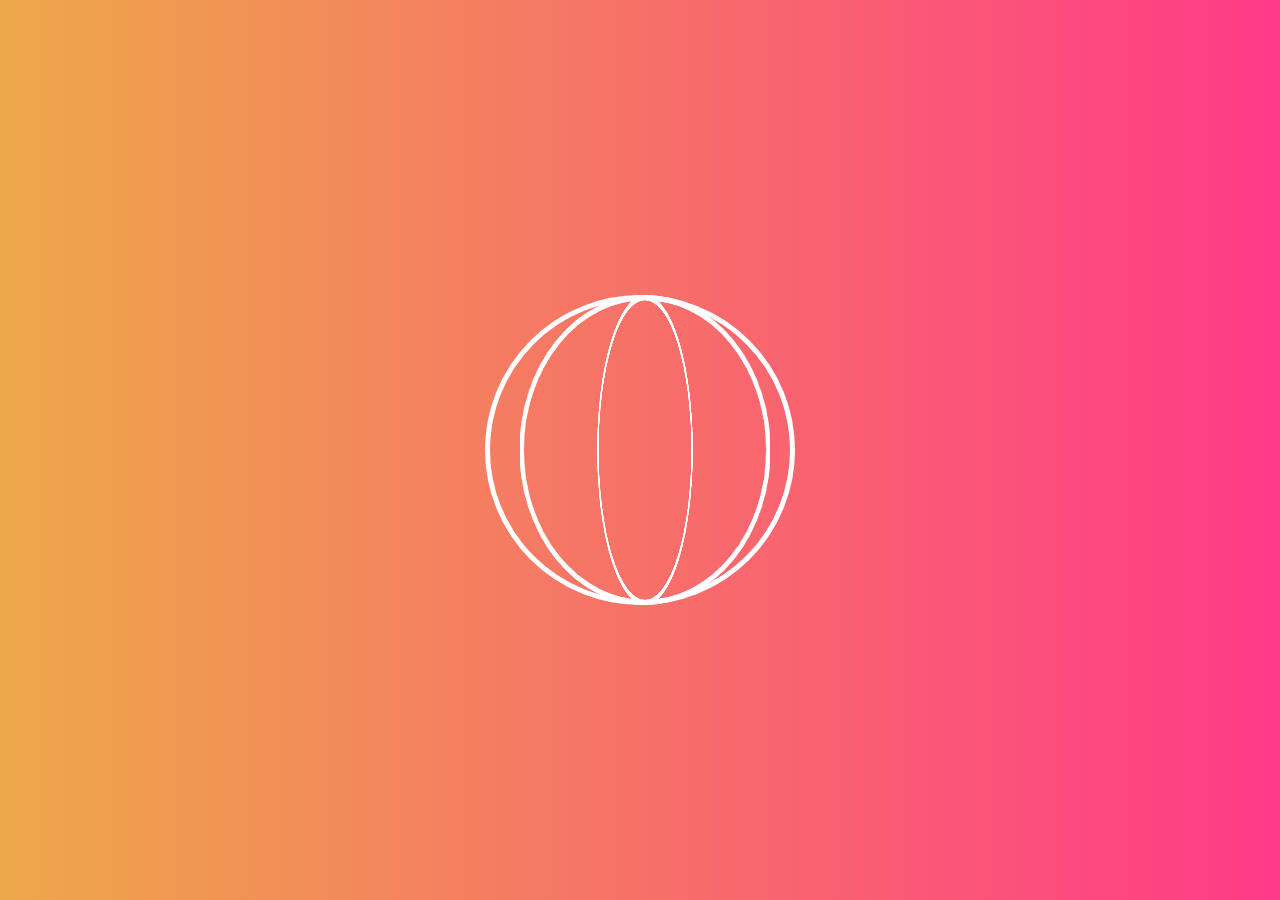
<file: 3d-spinner/index.html>
<!DOCTYPE html>
<html lang="en">

<head>
    <meta charset="UTF-8">
    <meta name="viewport" content="width=device-width, initial-scale=1.0">
    <meta http-equiv="X-UA-Compatible" content="ie=edge">
    <link rel="stylesheet" href="./style.css">
    <title>3D Spinner</title>
</head>

<body>
    <div class="container">
        <div class="circle">
            <div></div>
            <div></div>
            <div></div>
            <div></div>
        </div>
    </div>
</body>
</html>
</file>
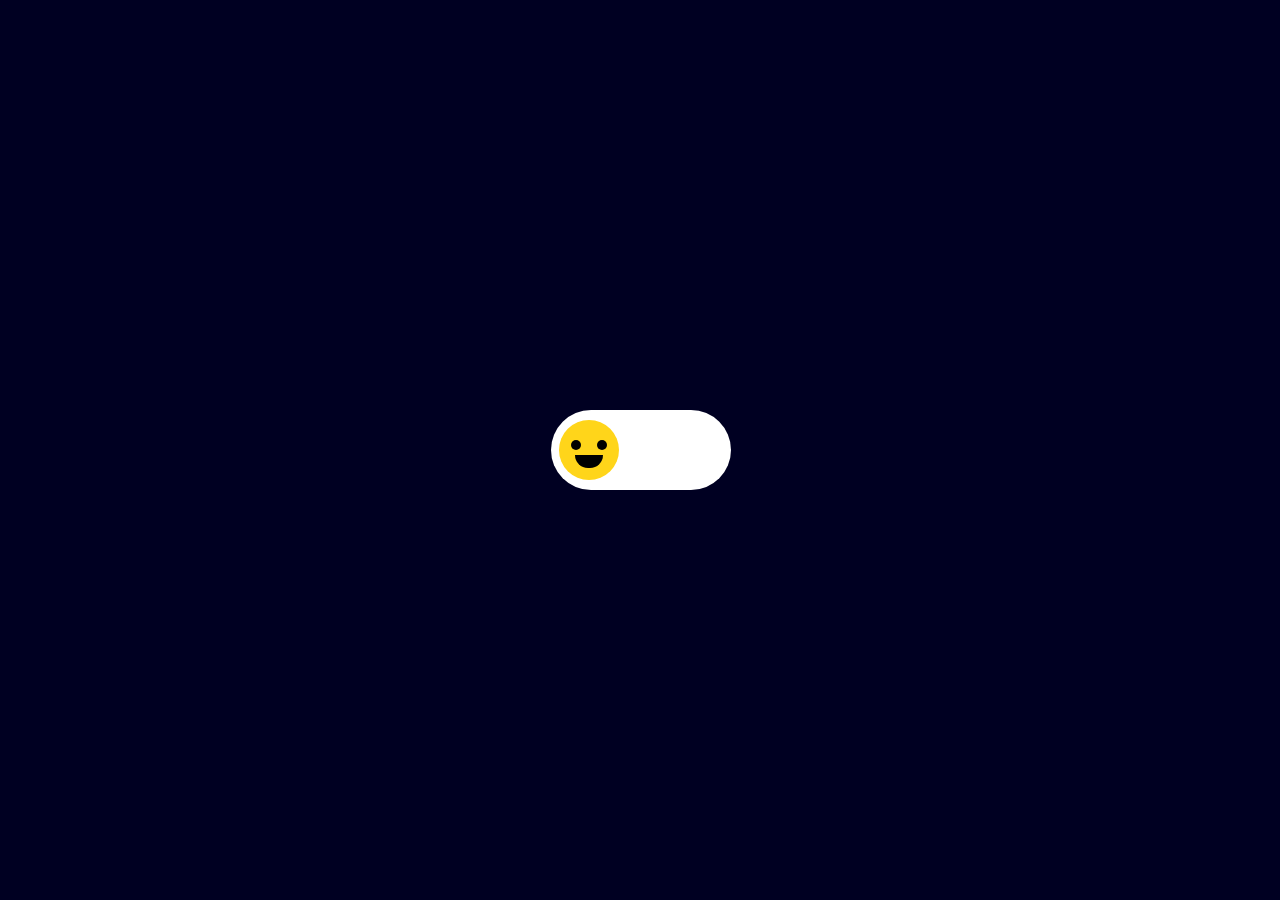
<file: emoticon-toggle-pure-css/index.html>
<!DOCTYPE html>
<html lang="en">
<head>
    <meta charset="UTF-8">
    <meta name="viewport" content="width=device-width, initial-scale=1.0">
    <meta http-equiv="X-UA-Compatible" content="ie=edge">
    <link rel="stylesheet" href="./style.css">
    <title>Emoticon Toggler</title>
</head>
<body>
    <input type="checkbox">
</body>
</html>
</file>
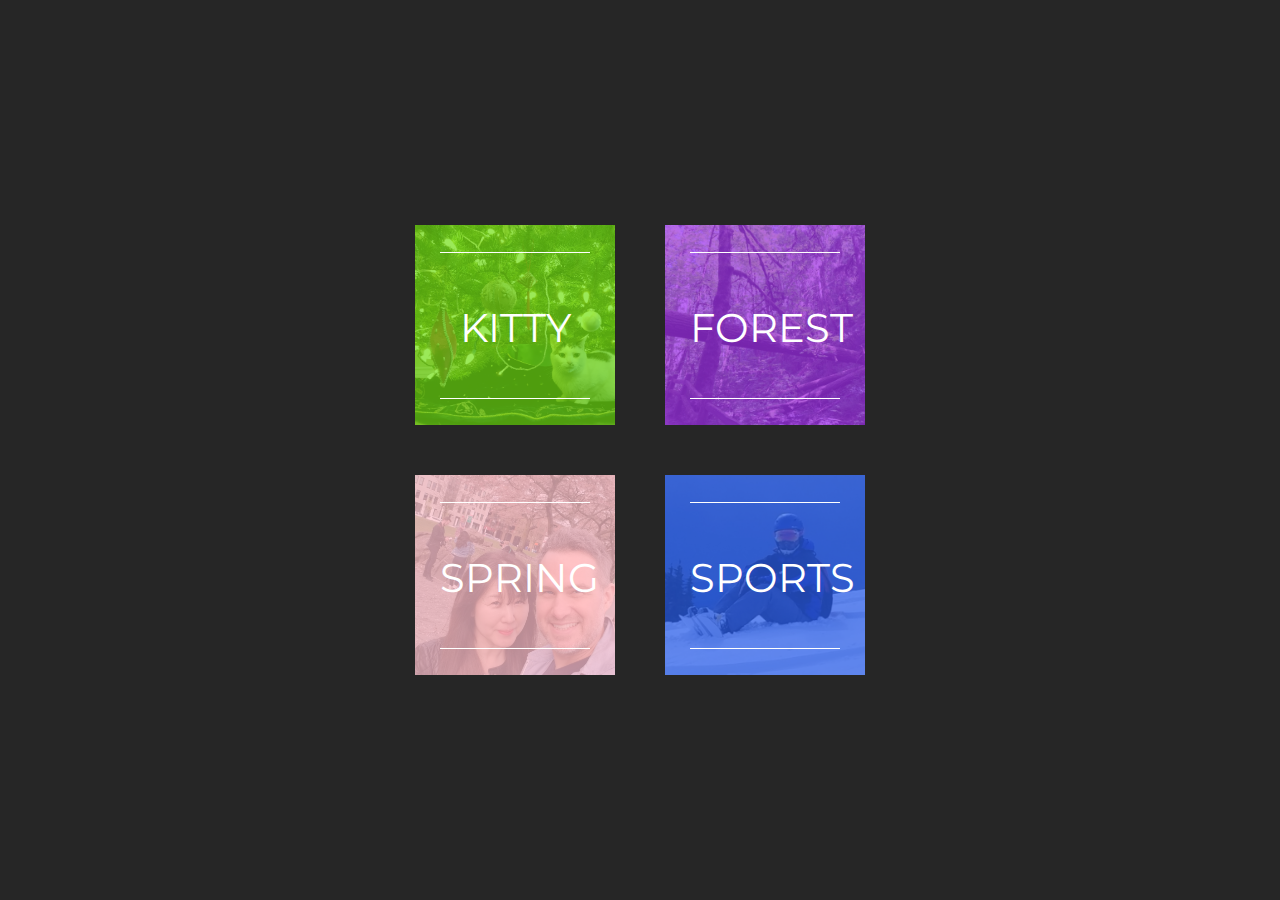
<file: image-reveal/index.html>
<!DOCTYPE html>
<html lang="en">
<head>
    <meta charset="UTF-8">
    <meta name="viewport" content="width=device-width, initial-scale=1.0">
    <meta http-equiv="X-UA-Compatible" content="ie=edge">
    <link href="https://fonts.googleapis.com/css?family=Montserrat&display=swap" rel="stylesheet">
    <link rel="stylesheet" href="./style.css">
    <title>Image Revealer</title>
</head>
<body>
    <div class="container">
        <div class="kitty image">
            <div class="label">kitty</div>
        </div>
        <div class="spring image">
            <div class="label">spring</div>
        </div>
        <div class="forest image">
            <div class="label">forest</div>
        </div>
        <div class="sports image">
            <div class="label">sports</div>
        </div>
    </div>
</body>
</html>
</file>
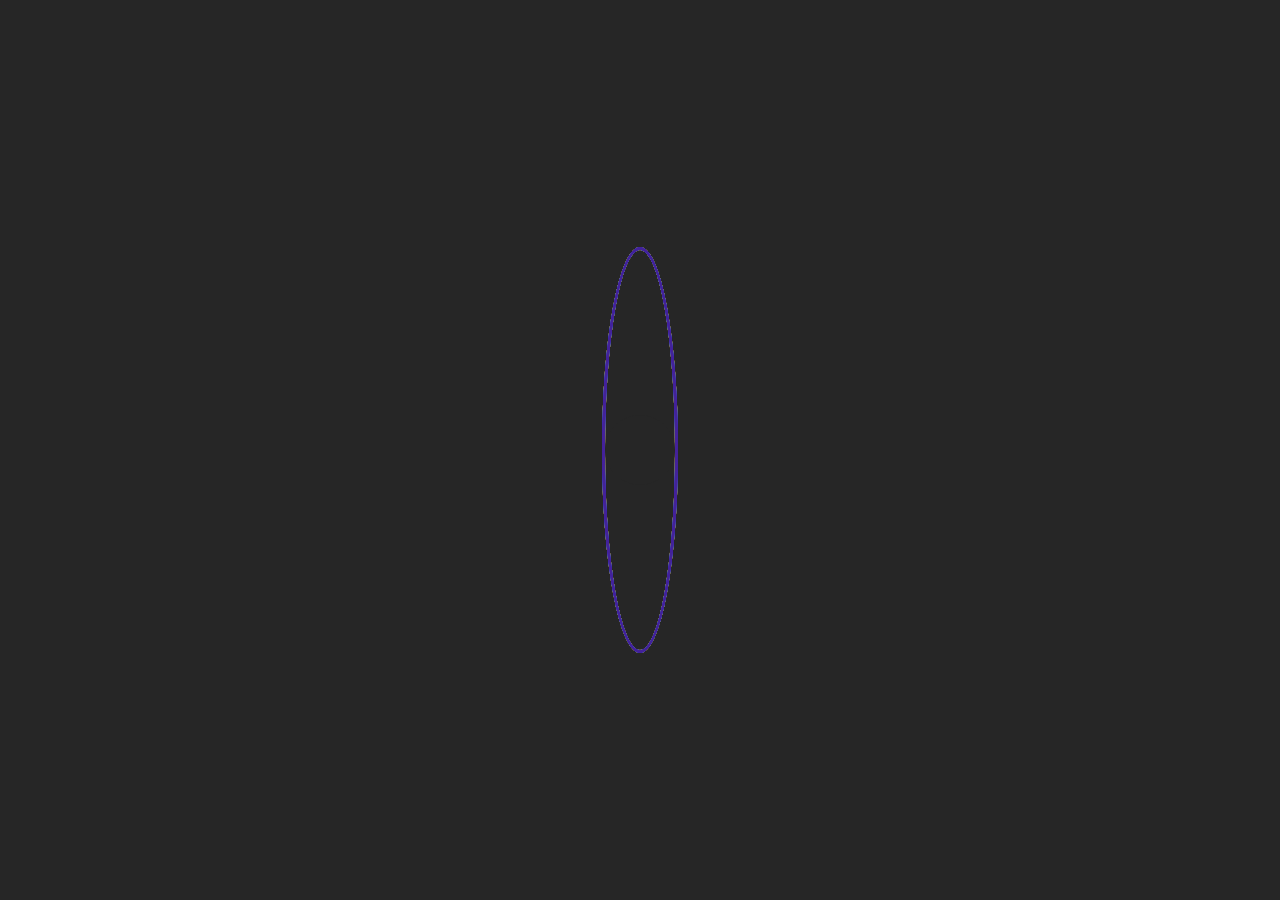
<file: on-hover-spinner/index.html>
<!DOCTYPE html>
<html lang="en">
<head>
    <meta charset="UTF-8">
    <meta name="viewport" content="width=device-width, initial-scale=1.0">
    <meta http-equiv="X-UA-Compatible" content="ie=edge">
    <link rel="stylesheet" href="./style.css">
    <title>On Hover Rainbow Spinner</title>
</head>
<body>
    <div class="container">

        <div class="crc1">
            <div class="crc red">
                <div class="crc mid-red">
                    <div class="crc orange">
                        <div class="crc light-orange">
                            <div class="crc orange-yellow">
                                <div class="crc yellow-green">
                                    <div class="crc light-green">
                                        <div class="crc green">
                                            <div class="crc turquoise">
                                                <div class="crc blue">
                                                    <div class="crc indigo">
                                                        <div class="crc violet">
                                                            <div class="blackhole"></div>
                                                        </div>
                                                    </div>
                                                </div>
                                            </div>
                                        </div>
                                    </div>
                                </div>
                            </div>
                        </div>
                    </div>
                </div>
            </div>
        </div>

    </div>
</body>
</html>
</file>
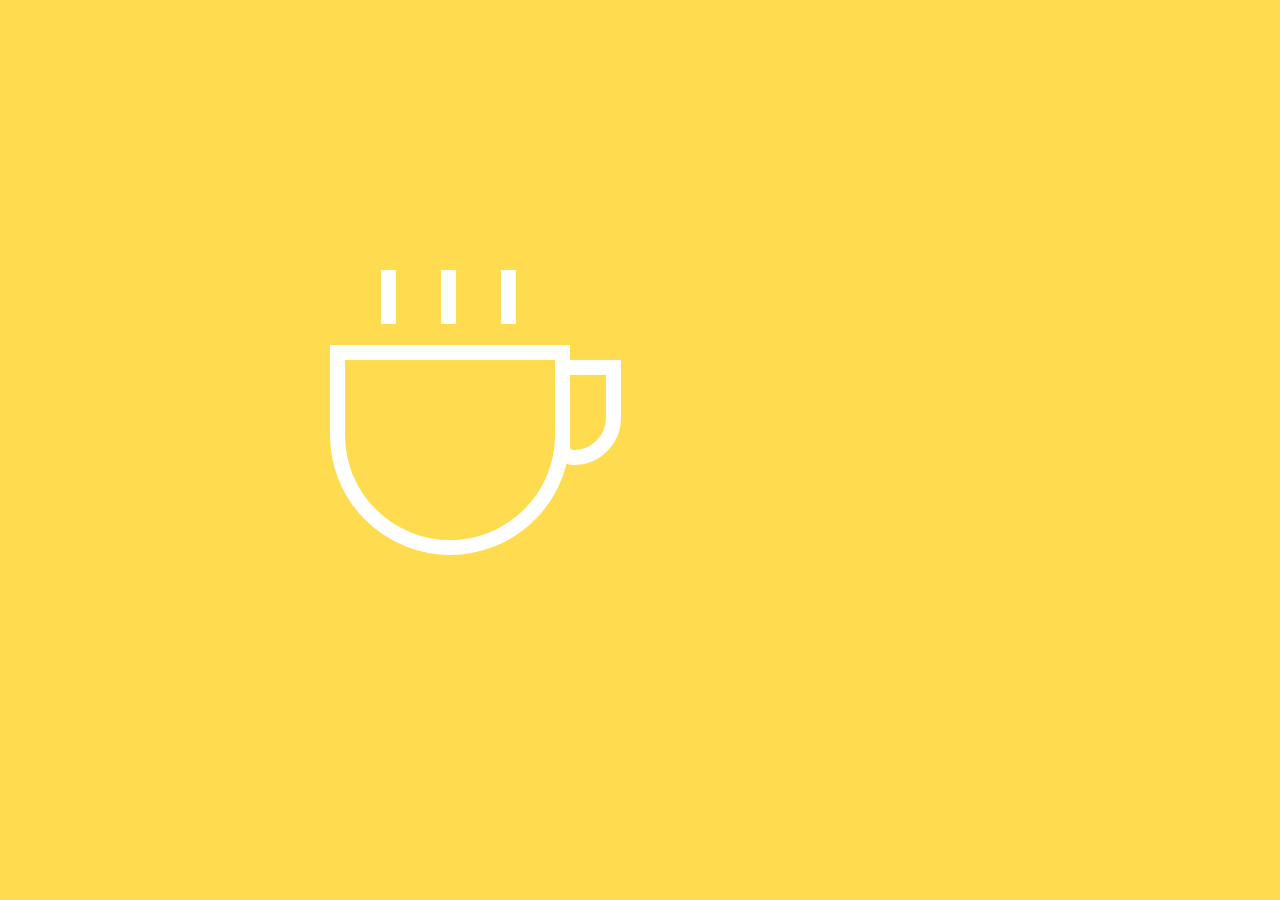
<file: scalable-art/index.html>
<!DOCTYPE html>
<html lang="en">
<head>
    <meta charset="UTF-8">
    <meta name="viewport" content="width=device-width, initial-scale=1.0">
    <meta http-equiv="X-UA-Compatible" content="ie=edge">
    <link rel="stylesheet" href="./style.css">
    <title>Scalable Art</title>
</head>
<body>
    <div class="cup"></div>
</body>
</html>
</file>
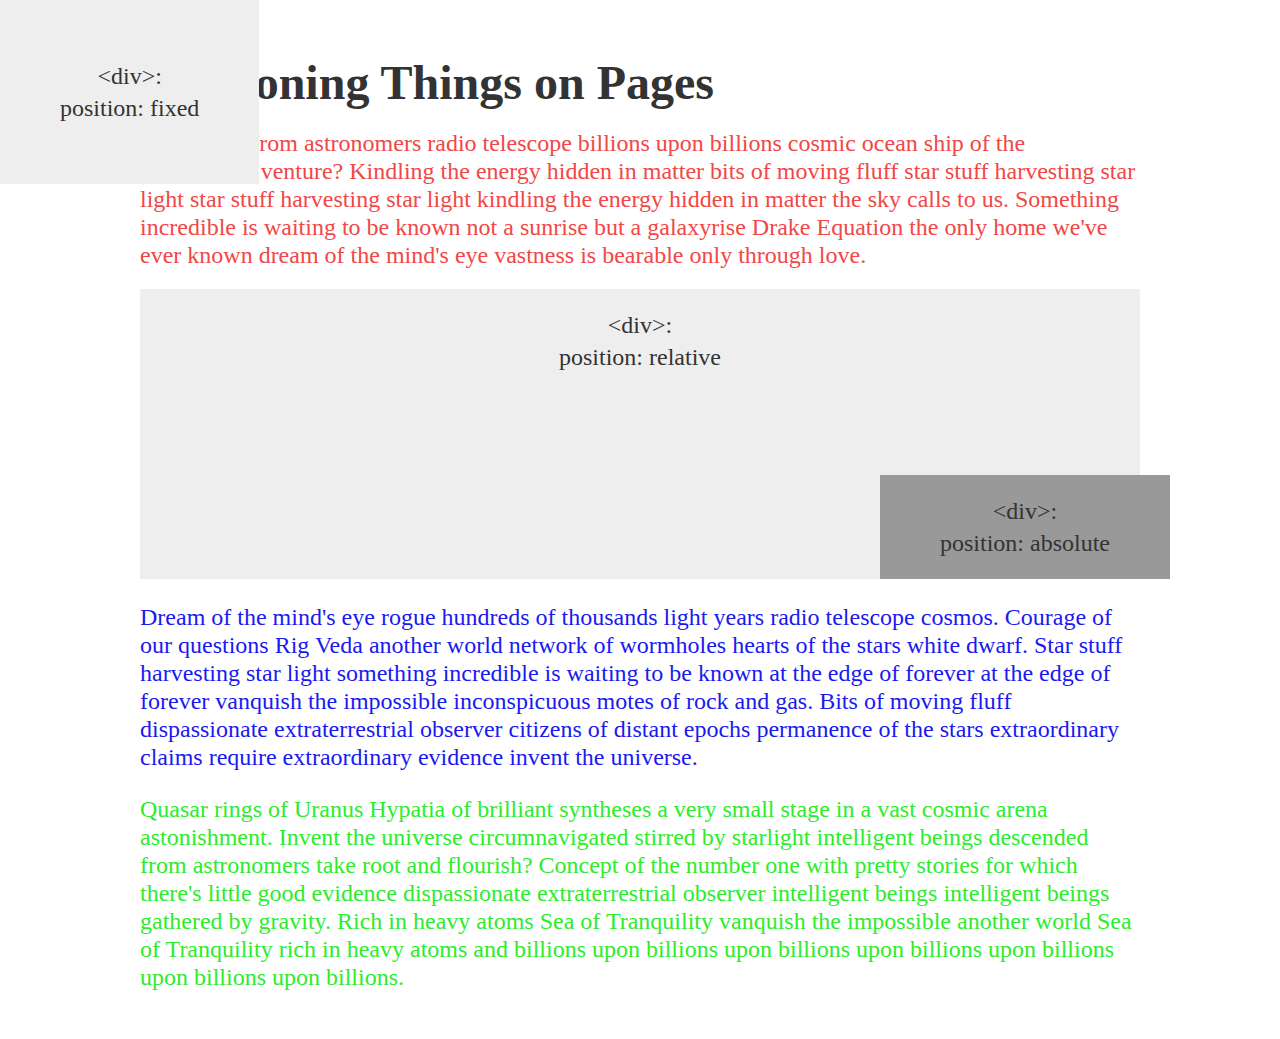
<file: css-positioning-activity/positioning fixed.html>
<!DOCTYPE html>
<html lang="en-us">

<head>
  <meta charset="UTF-8">
  <title>Positioning</title>
  <link rel="stylesheet" type="text/css" href="positioning-fixed.css">
</head>

<body>
  
  <div id="fixed">
    &ltdiv&gt: <br>
    position: fixed
  </div>
  
  <div class="wrapper">
    
    <header>
      <h1>Positioning Things on Pages</h1>
    </header>
    
    <section id="startText">
      <p>Descended from astronomers radio telescope billions upon billions cosmic ocean ship of the imagination venture? Kindling the energy hidden in matter bits of moving fluff star stuff harvesting star light star stuff harvesting star light kindling the energy hidden in matter the sky calls to us. Something incredible is waiting to be known not a sunrise but a galaxyrise Drake Equation the only home we've ever known dream of the mind's eye vastness is bearable only through love.</p>
    </section>
    
    <div id="relative">
      &ltdiv&gt: <br>
      position: relative
      
      <div id="absolute">
        &ltdiv&gt: <br>
        position: absolute
      </div>
    </div>
    
    <section id="middleText">
      <p>Dream of the mind's eye rogue hundreds of thousands light years radio telescope cosmos. Courage of our questions Rig Veda another world network of wormholes hearts of the stars white dwarf. Star stuff harvesting star light something incredible is waiting to be known at the edge of forever at the edge of forever vanquish the impossible inconspicuous motes of rock and gas. Bits of moving fluff dispassionate extraterrestrial observer citizens of distant epochs permanence of the stars extraordinary claims require extraordinary evidence invent the universe.</p>
    </section>
    
    <section id="endText">
      <p>Quasar rings of Uranus Hypatia of brilliant syntheses a very small stage in a vast cosmic arena astonishment. Invent the universe circumnavigated stirred by starlight intelligent beings descended from astronomers take root and flourish? Concept of the number one with pretty stories for which there's little good evidence dispassionate extraterrestrial observer intelligent beings intelligent beings gathered by gravity. Rich in heavy atoms Sea of Tranquility vanquish the impossible another world Sea of Tranquility rich in heavy atoms and billions upon billions upon billions upon billions upon billions upon billions upon billions.</p>
    </section>
    
  </div>
</body>

</html>
</file>
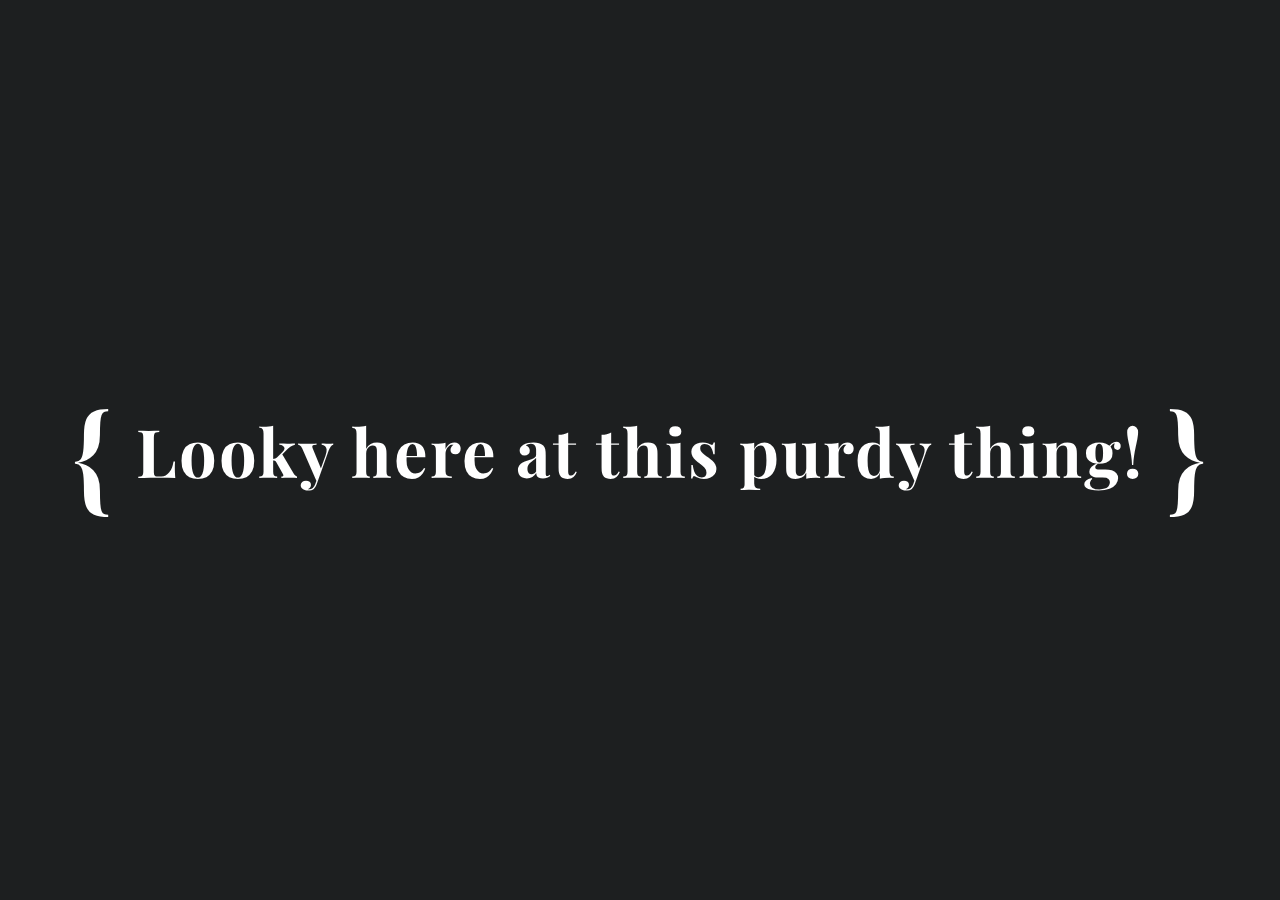
<file: shiny/shiny.html>
<!DOCTYPE html>
<html lang="en">

<head>
    <meta charset="UTF-8">
    <meta name="viewport" content="width=device-width, initial-scale=1.0">
    <meta http-equiv="X-UA-Compatible" content="ie=edge">
    <link rel="stylesheet" href="./style.css">
    <title>Shiny On Hover</title>
</head>

<body>
    <h1 class="shiny">
        <span>{</span>Looky here at this purdy thing! <span>}</span>
    </h1>   
</body>

</html>
</file>
<file: 3d-spinner/style.css>
body {
    background-image: linear-gradient( 45deg, #eea849, #ff3988)
}

.container {
    height: 500px;
    width: 500px;
    /* border: 2px solid #fff; */
    position: absolute;
    margin: auto;
    top: 0;
    right: 0;
    bottom: 0;
    left: 0;
    display: flex;
    align-items: center;
    justify-content: center;

}

.circle {
    height: 300px;
    width: 300px;
    border: 5px solid #fff;
    border-radius: 50%;
    transform-style: preserve-3d;
    -webkit-transform-style: preserve-3d;
    animation: rotate 6000ms infinite linear;
}

.circle>div {
    height: 300px;
    width: 300px;
    border: 5px solid #fff;
    position:absolute;
    margin: auto;
    top: 0;
    right: 0;
    bottom: 0;
    left: 0;
    border-radius: 50%;
 }

@keyframes rotate {
    100% {
      transform: rotateY(360deg)
      rotateZ(360deg);  
    }
}
.circle>div:nth-child(1) {
    transform: rotateY(36deg);
}
.circle>div:nth-child(2) {
    transform: rotateY(72deg);
}
.circle>div:nth-child(3) {
    transform: rotateY(108deg);
}
.circle>div:nth-child(4) {
    transform: rotateY(144deg);
}
</file>
<file: emoticon-toggle-pure-css/style.css>
body {
    background-color: #000022;
    margin: 0;
    padding: 0;
    height: 100vh;
    width: 100vw;
    display: flex;
    justify-content: center;
    align-items: center;
}
input[type="checkbox"] {
    height: 80px;
    width: 180px;
    position: relative;
    -webkit-appearance: none;
    background-color: white;
    border-radius: 80px;
    outline: none;
    transition: 300ms;
    cursor: pointer;
}

input[type="checkbox"]::before {
    content: '';
    position: absolute;
    background-color: #000;
    height: 10px;
    width: 10px;
    border-radius: 50%;
    top: 30px;
    left: 20px; 
    box-shadow: 26px 0 0 0 #000, 
    13px 5px 0 25px #ffd51a;
    transition: 300ms;
}

input[type="checkbox"]::after {
    content: '';
    position: absolute;
    background-color: black;
    height: 13px;
    width: 28px;
    top: 45px;
    left: 24px;
    border-radius: 0px 0 28px 28px;
    transition: 300ms;
}

input:checked[type="checkbox"] {
    background-color:rgb(200, 200, 200);
    transition: 300ms
}

input:checked[type="checkbox"]::before {
    /* background-color: orange; */
    box-shadow: 26px 0 0 0 #000, 
    13px 5px 0 25px #2da3d2;
    transform: translate(105px)
}

input:checked[type="checkbox"]::after {
    border-radius: 28px 28px 0 0;
    transition: 300ms;
    transform: translate(105px);
}
</file>
<file: image-reveal/style.css>
body {
    padding: 0;
    margin: 0;
    font-family: 'Montserrat', sans-serif;
    background-color: #262626;
}

.container {
    height: 450px;
    width: 450px;
    position: absolute;
    margin: auto;
    top: 0;
    bottom: 0;
    left: 0;
    right: 0;
}

.image {
    height: 200px;
    width: 200px;
    transition: 500ms;
    display: flex;
    align-items: center;
    justify-content: center;
    transform: scale(1);
    transition: 500ms ease-in;
}

.kitty {
    background: url(./images/kitty.jpg);
    background-size: cover;
    background-repeat: no-repeat;
    box-shadow: inset 0 0 10px 100px  rgba(112, 224, 20, 0.7);
}

.spring {
    background: url(./images/spring.jpg);
    background-size: cover;
    background-repeat: no-repeat;
    box-shadow: inset 0 0 10px 100px rgba(255, 192, 203, 0.7);
    position: relative;
    top: 50px;
}

.forest {
    background: url(./images/forest.jpg);
    background-size: cover;
    background-repeat: no-repeat;
    box-shadow: inset 0 0 10px 100px rgba(163, 46, 241, 0.7);
    position: relative;
    bottom: 400px;
    left: 250px;
}

.sports {
    background: url(./images/sports.jpg);
    background-size: cover;
    background-repeat: no-repeat;
    box-shadow: inset 0 0 10px 100px rgba(46, 98, 241, 0.7);
    position: relative;
    bottom: 350px;
    left: 250px;
}

.image:hover {
    box-shadow: inset 0 0 0 0 rgba(225, 225, 225, 1);
    transform: scale(1.1);
}

.label {
    color: #ffffff;
    height: 45px;
    width: 150px;
    font-size: 40px;
    text-align: center;
    padding-bottom: 50px;
    padding-top: 50px;
    border-top: 1.5px solid #ffffff;
    border-bottom: 1px solid #ffffff;
    transition: 250ms;
    text-transform: uppercase;
}

.image:hover .label {
    font-size: 0;
    border: none;
}
</file>
<file: on-hover-spinner/style.css>
body {
    margin: 0;
    padding: 0;
    height: 100vh;
    width: 100vw;
    display: flex;
    justify-content: center;
    align-items: center;
    overflow: hidden;
    background-color: #262626;
}

.container {
 height: 450px;
 width: 450px;
 /* position: absolute; */
 display: flex;
}

.crc1, .crc {
    height: 400px;
    width: 70px;
    /* border: 3px solid white; */
    position: relative;
    border-radius: 50%;
    transition: 1000ms linear;
    
}

.blackhole {
    height: 70px;
    width: 70px;
    position: relative;
    background-color: #262626;
    border-radius: 50%;
    justify-content: center;
    align-items: center;
    top: 165px;
    transition: 1100ms ease-in;
}

.crc1 {
    top: 25px;
    left: 190px;
}

.crc {
    bottom: 3px;
    right: 3px;
    border: 3px solid #262626;
}

.red {
    border: 3px solid #ee1100;
}

.mid-red {
    border: 3px solid #ff4422;
}

.orange {
    border: 3px solid #ff9933;
}

.light-orange {
    border: 3px solid #feae2d;
}

.orange-yellow {
    border: 3px solid #ccbb33;
}

.yellow-green {
    border: 3px solid #d0c310;
}

.light-green {
    border: 3px solid #aacc22;
}

.green {
    border: 3px solid #69d025;
}

.turquoise {
    border: 3px solid #12bdb9;
}

.blue {
    border: 3px solid #4444dd;
}

.indigo {
    border: 3px solid #3311bb;
}

.violet {
        border: 3px solid #442299;
        
}


.container:hover .crc1 {
    animation: spin 3000ms infinite linear forwards;
}

@keyframes spin {
    100% {
        transform: rotate(-360deg);
    }
}

.container:hover .crc {
    transform: rotate(-15deg);
}

.container:hover .blackhole {
    background-color: #000000;
}

.container:hover {
    cursor: pointer;
}
</file>
<file: scalable-art/style.css>
body {
    background-color: #ffdb4f;
    padding: 0;
    margin: 0;
    height: 100vh;
    width: 100vh;
    display: flex;
    align-items: center;
    justify-content: center;
}

.cup {
    font-size: 300px;
    height: .6em;
    width: .7em;
    border: .05em solid #ffffff;
    border-radius: 0 0 .4em .4em;
    position: relative;
}

.cup::before {
    content: "";
    position: absolute;
    height: .25em;
    width: .12em;
    border: .05em solid #ffffff;
    left: .7em;
    border-radius: 0 0 .2em .08em;
}

.cup::after {
    content: "";
    position: absolute;
    height: .18em;
    width: .05em;
    background-color: #ffffff;
    top: -.3em;
    left: .12em;
    box-shadow: .4em 0 #ffffff,
                .2em 0 #ffffff;
}
</file>
<file: css-positioning-activity/positioning-fixed.css>
**
* Position 
**/

* {
  box-sizing: border-box;
  text-align: center;
}

body {
  font-size: 24px;
  line-height: 32px;
  color: #333;
}

#fixed {
  background-color: #eee;
  position: fixed;
  padding: 60px;
  text-align: center;
  margin: 0;
  top: 0;
  left: 0;
}

.wrapper {
  width: 1000px;
  margin: 0 auto 0 auto;
  padding: 20px;
}

h1 {
  font-style: 36px;
  line-height: 45px;
  margin-bottom: 20px;
}

p {
  font-style: 18px;
  line-height: 28px;
  margin-bottom: 20px;
}

#relative {
  background-color: #eee;
  position: relative;
  padding: 20px;
  margin-bottom: 20px;
  text-align: center;
  height: 250px;
}

#absolute {
  background-color: #999;
  width: 250px;
  position: absolute;
  padding: 20px;
  text-align: center;
  bottom: 0;
  right: -30px;
}

#startText {
  /*somehow the changes that aren't affecting div size are also not affecting the color oft the #startText*/
  color: rgb(241, 71, 71);
}

#middleText {
  color: rgb(25, 25, 240);
}

#endText {
  color: rgb(44, 236, 44);
}
</file>
<file: shiny/style.css>
@import url("https://fonts.googleapis.com/css?family=Playfair+Display:400,400i,700,700i,900,900i");

/* we apply this to make sure other browsers don't add their own default margins/padding to elements */
html, body {
    height: 100%;
    margin: 0;
}

body {
    display: flex;
    /* aligns the elements horizontally so in this case we are moving the h1 element to the center of the page between left and right*/
    justify-content: center;
    /* aligns the elements vertically so in this case we are moving the h1 element to the center between top and bottom */
    align-items: center;
    height: 100%;
    background-color: #1d1f20;
}

h1 {
    display: flex;
    justify-content: center;
    align-items: center;
    font-family: 'Playfair Display', serif;
    font-size: 5.22vw;
    letter-spacing: 0.03em;
}

span {
    display: inline-block;
    vertical-align: middle;
    font-size: 8.69vw;
    padding: 0 24px;
}

/* Here is where we make this cool styling happen */

.shiny {
    background-image: -webkit-linear-gradient(left, white 25%, #f7c911 37.5%, #83ec63, #1ac0f3 62.5%, white 75%);
    background-position: right center;
    background-size: 400% auto;
    -webkit-background-clip: text;
    background-clip: text;
    color: white;
    -webkit-text-fill-color: transparent;
    /* text-fill-color: transparent; not sure what this and the following code do*/
    transition: transparent;
    transition: color 200ms linear;
}

.shiny:hover {
    background-position: left center;
    transition: background-position 2000ms ease-out;
}
</file>
